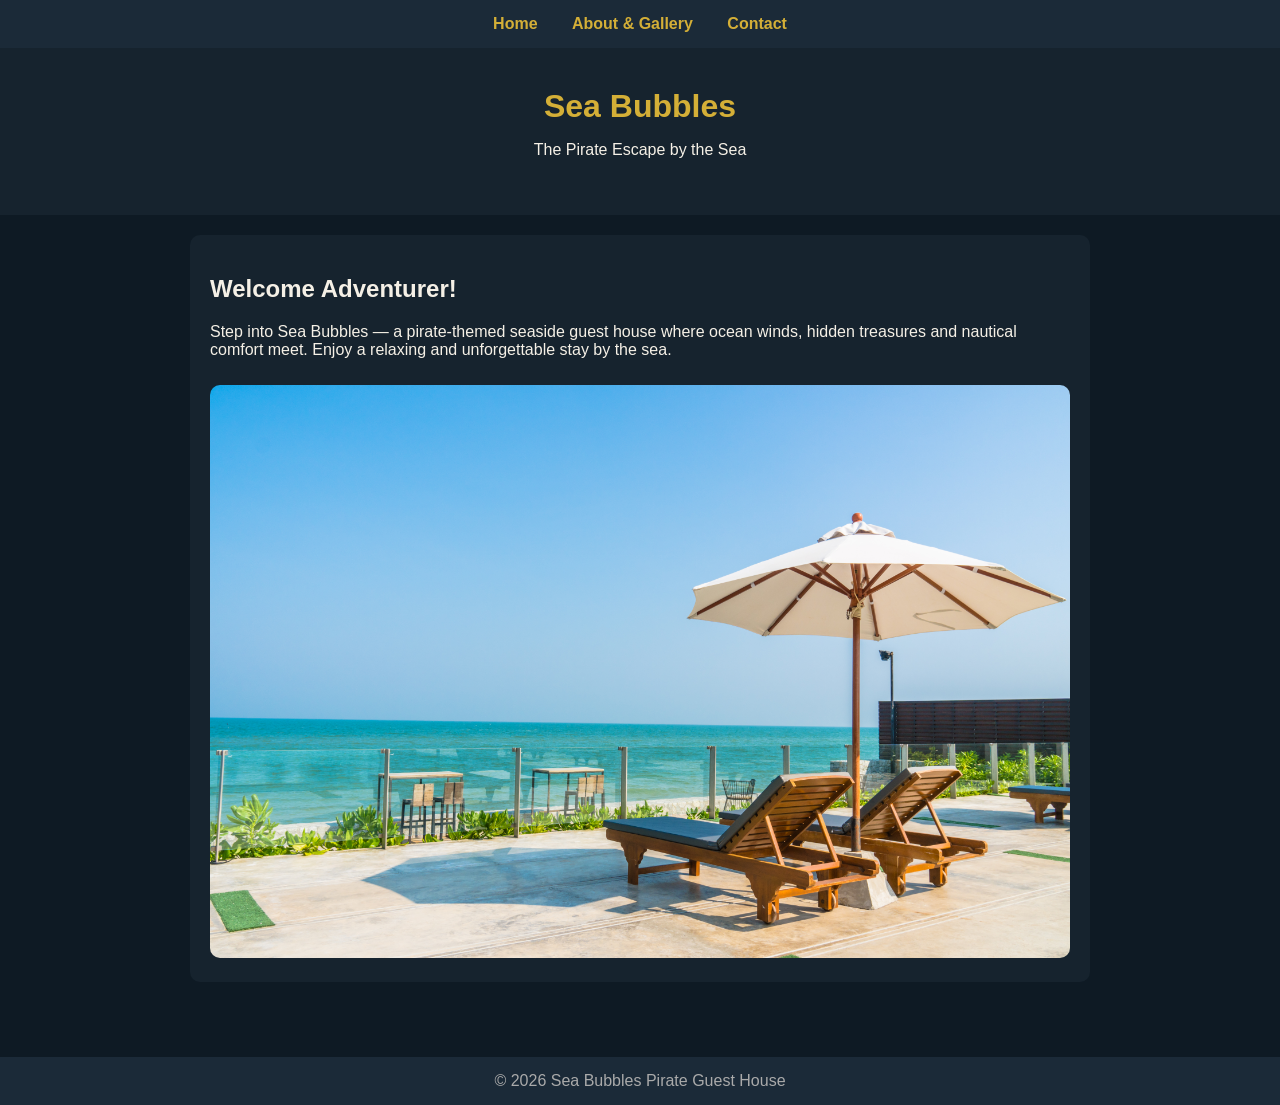
<file: project/index.html>
﻿<!DOCTYPE html>
<!-- Tells the browser this page uses HTML5 -->

<html lang="en">
<!-- Start of the webpage, language is English -->

<head>
    <meta charset="utf-8">
    <!-- Makes sure text shows correctly -->

    <title>Sea Bubbles Pirate Guest House</title>
    <!-- Title displayed on the browser tab -->

    <link rel="stylesheet" href="style.css">
    <!-- Connects the page to the CSS styling file -->
</head>

<body>

    <!-- Navigation menu for moving between pages -->
    <nav>
        <a href="index.html">Home</a>
        <a href="about.html">About & Gallery</a>
        <a href="contact.html">Contact</a>
    </nav>

    <!-- Main heading area -->
    <header>
        <h1>Sea Bubbles</h1>
        <!-- Website name -->

        <p>The Pirate Escape by the Sea</p>
        <!-- Short tagline describing the guest house -->
    </header>

    <!-- Main page content -->
    <main>

        <!-- Welcome section -->
        <section>
            <h2>Welcome Adventurer!</h2>

            <p>
                Step into Sea Bubbles — a pirate-themed seaside guest house where
                ocean winds, hidden treasures and nautical comfort meet.
                Enjoy a relaxing and unforgettable stay by the sea.
            </p>

            <!-- Image showing the seaside view -->
            <img src="sea.jpg" alt="Sea view near the guest house">

        </section>

    </main>

    <!-- Bottom part of the page -->
    <footer>
        © 2026 Sea Bubbles Pirate Guest House
    </footer>

</body>
</html>
</file>
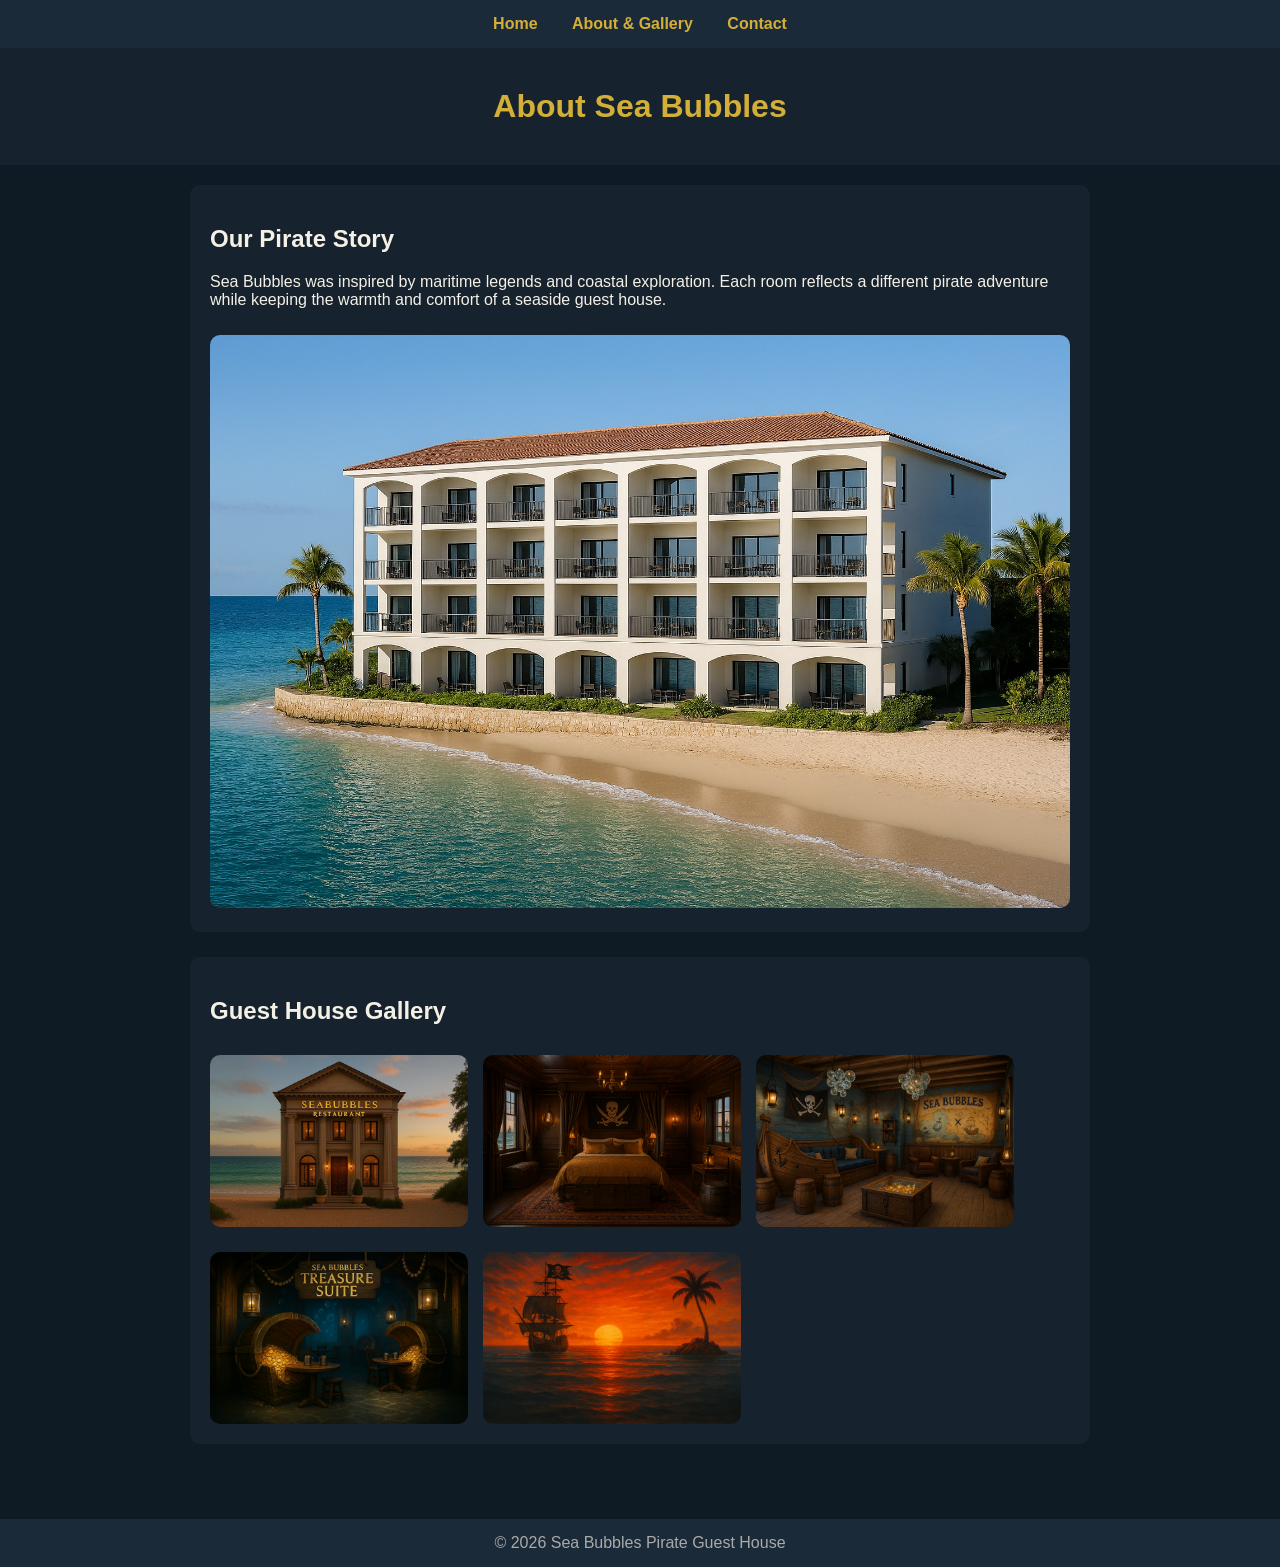
<file: project/about.html>
<!DOCTYPE html>
<!-- This tells the browser we are using HTML5 -->

<html lang="en">
<!-- Start of the page. Language is English -->

<head>
    <meta charset="utf-8">
    <!-- Makes sure text shows correctly -->

    <title>About Sea Bubbles</title>
    <!-- Name shown on the browser tab -->

    <link rel="stylesheet" href="style.css">
    <!-- Connects this page to the CSS styling file -->
</head>

<body>

    <!-- Navigation menu to move between pages -->
    <nav>
        <a href="index.html">Home</a>
        <a href="about.html">About & Gallery</a>
        <a href="contact.html">Contact</a>
    </nav>

    <!-- Main title of the page -->
    <header>
        <h1>About Sea Bubbles</h1>
    </header>

    <!-- Main content starts here -->
    <main>

        <!-- Section explaining the guest house story -->
        <section>
            <h2>Our Pirate Story</h2>

            <p>
                Sea Bubbles was inspired by maritime legends and coastal exploration.
                Each room reflects a different pirate adventure while keeping the warmth
                and comfort of a seaside guest house.
            </p>

            <!-- Image of the guest house outside -->
            <img src="exterior.jpg" alt="Sea Bubbles exterior">
        </section>

        <!-- Section showing guest house photos -->
        <section>
            <h2>Guest House Gallery</h2>

            <!-- Gallery container for styling the images -->
            <div class="gallery">
                <img src="pic1.jpg" alt="Guest house exterior">
                <img src="pic2.jpg" alt="Pirate bedroom">
                <img src="pic3.jpg" alt="Guest lounge">
                <img src="pic4.jpg" alt="Treasure suite">
                <img src="pic5.jpg" alt="Sunset seaside view">
            </div>

        </section>

    </main>

    <!-- Bottom part of the page -->
    <footer>
        © 2026 Sea Bubbles Pirate Guest House
    </footer>

</body>
</html>
</file>
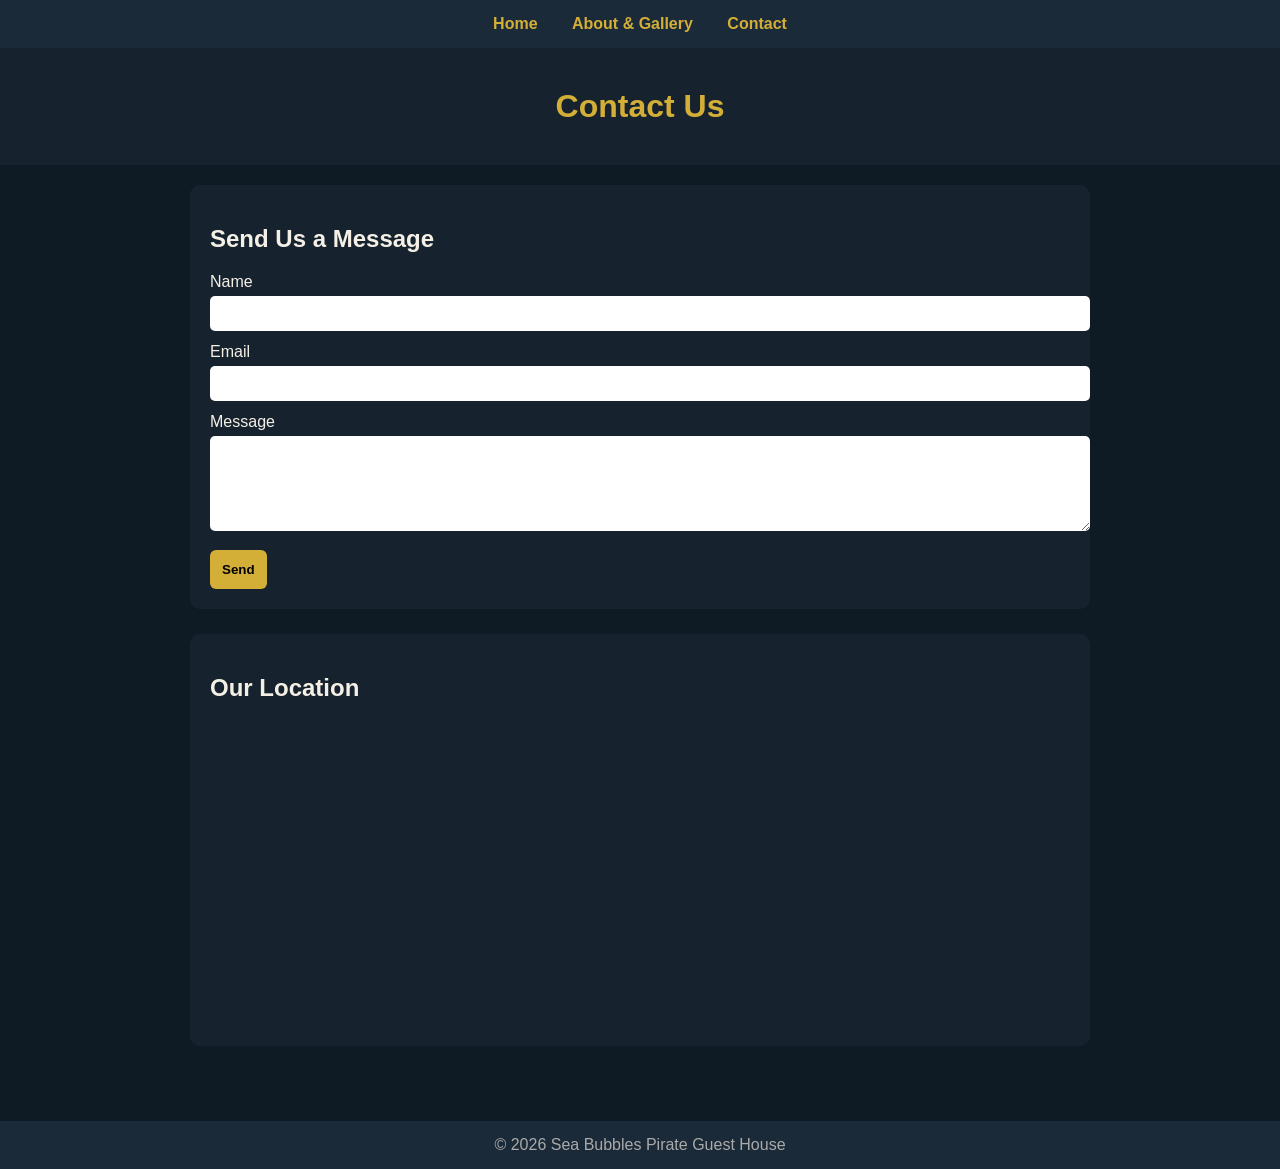
<file: project/contact.html>
<!DOCTYPE html>
<!-- HTML5 document -->

<html lang="en">
<!-- Page starts, language set to English -->

<head>
    <meta charset="utf-8">
    <!-- Allows proper character display -->

    <title>Contact Sea Bubbles</title>
    <!-- Browser tab title -->

    <link rel="stylesheet" href="style.css">
    <!-- Connects external CSS file -->

    <script src="root.js"></script>
    <!-- Links JavaScript file for form validation -->
</head>

<body>

    <!-- Navigation links -->
    <nav>
        <a href="index.html">Home</a>
        <a href="about.html">About & Gallery</a>
        <a href="contact.html">Contact</a>
    </nav>

    <!-- Page heading -->
    <header>
        <h1>Contact Us</h1>
    </header>

    <!-- Main content area -->
    <main>

        <!-- Contact form section -->
        <section>
            <h2>Send Us a Message</h2>

            <!-- Runs validateForm() before submitting -->
            <form onsubmit="return validateForm()">

                <!-- Name field -->
                <label for="name">Name</label>
                <input id="name" type="text" required>

                <!-- Email field -->
                <label for="email">Email</label>
                <input id="email" type="email" required>

                <!-- Message field -->
                <label for="message">Message</label>
                <textarea id="message" rows="5" required></textarea>

                <!-- Submit button -->
                <button type="submit">Send</button>

            </form>
        </section>

        <!-- Map showing location -->
        <section>
            <h2>Our Location</h2>

            <!-- Embedded Google Map -->
            <iframe src="https://maps.google.com/maps?q=New%20Zealand&output=embed"
                    height="300"
                    loading="lazy">
            </iframe>

        </section>

    </main>

    <!-- Footer -->
    <footer>
        © 2026 Sea Bubbles Pirate Guest House
    </footer>

</body>
</html>
</file>
<file: project/style.css>
﻿/* ===== PAGE BASICS ===== */

body {
    margin: 0; /* Removes default browser spacing */
    font-family: Arial, sans-serif; /* Simple readable font */
    background: #0e1a24; /* Dark ocean background */
    color: #f5f0e6; /* Light text for contrast */
}

/* ===== NAVIGATION ===== */

nav {
    background: #1b2a38; /* Dark blue bar */
    padding: 15px;
    text-align: center; /* Centres the links */
}

    nav a {
        color: #d4af37; /* Pirate gold colour */
        margin: 0 15px; /* Space between links */
        text-decoration: none;
        font-weight: bold;
    }

        nav a:hover {
            color: white; /* Turns white when mouse hovers */
        }

/* ===== HEADER ===== */

header {
    text-align: center;
    padding: 40px;
    background: #16232e; /* Slightly lighter than body */
}

h1 {
    color: #d4af37; /* Gold heading */
    margin: 0;
}

/* ===== MAIN CONTENT ===== */

main {
    max-width: 900px; /* Keeps content centred and readable */
    margin: auto;
    padding: 20px;
}

section {
    background: #16232e; /* Card-style section background */
    padding: 20px;
    margin-bottom: 25px; /* Space between sections */
    border-radius: 10px; /* Rounded corners */
}

/* ===== IMAGES ===== */

img {
    width: 100%; /* Makes images responsive */
    border-radius: 10px;
    margin-top: 10px;
}

/* ===== GALLERY ===== */

.gallery {
    display: flex;
    flex-wrap: wrap; /* Allows images to move to next line */
    gap: 15px; /* Space between images */
}

    .gallery img {
        width: 30%; /* Shows 3 images per row on large screens */
    }

/* ===== FORM ===== */

label {
    display: block;
    margin-top: 12px;
}

input, textarea {
    width: 100%;
    padding: 10px;
    margin-top: 5px;
    border-radius: 5px;
    border: none;
}

/* Submit button */

button {
    margin-top: 15px;
    padding: 12px;
    background: #d4af37; /* Gold button */
    border: none;
    border-radius: 6px;
    font-weight: bold;
    cursor: pointer;
}

    button:hover {
        background: #f0cf6a; /* Lighter gold on hover */
    }

/* ===== FOOTER ===== */

footer {
    background: #1b2a38;
    text-align: center;
    padding: 15px;
    margin-top: 30px;
    color: #aaa;
}

/* ===== MOBILE RESPONSIVE ===== */

@media(max-width:768px) {
    .gallery img {
        width: 100%; /* Stack images on small screens */
    }
}

/* ===== GOOGLE MAP ===== */

iframe {
    width: 100%;
    border: 0;
    border-radius: 10px;
}
</file>
